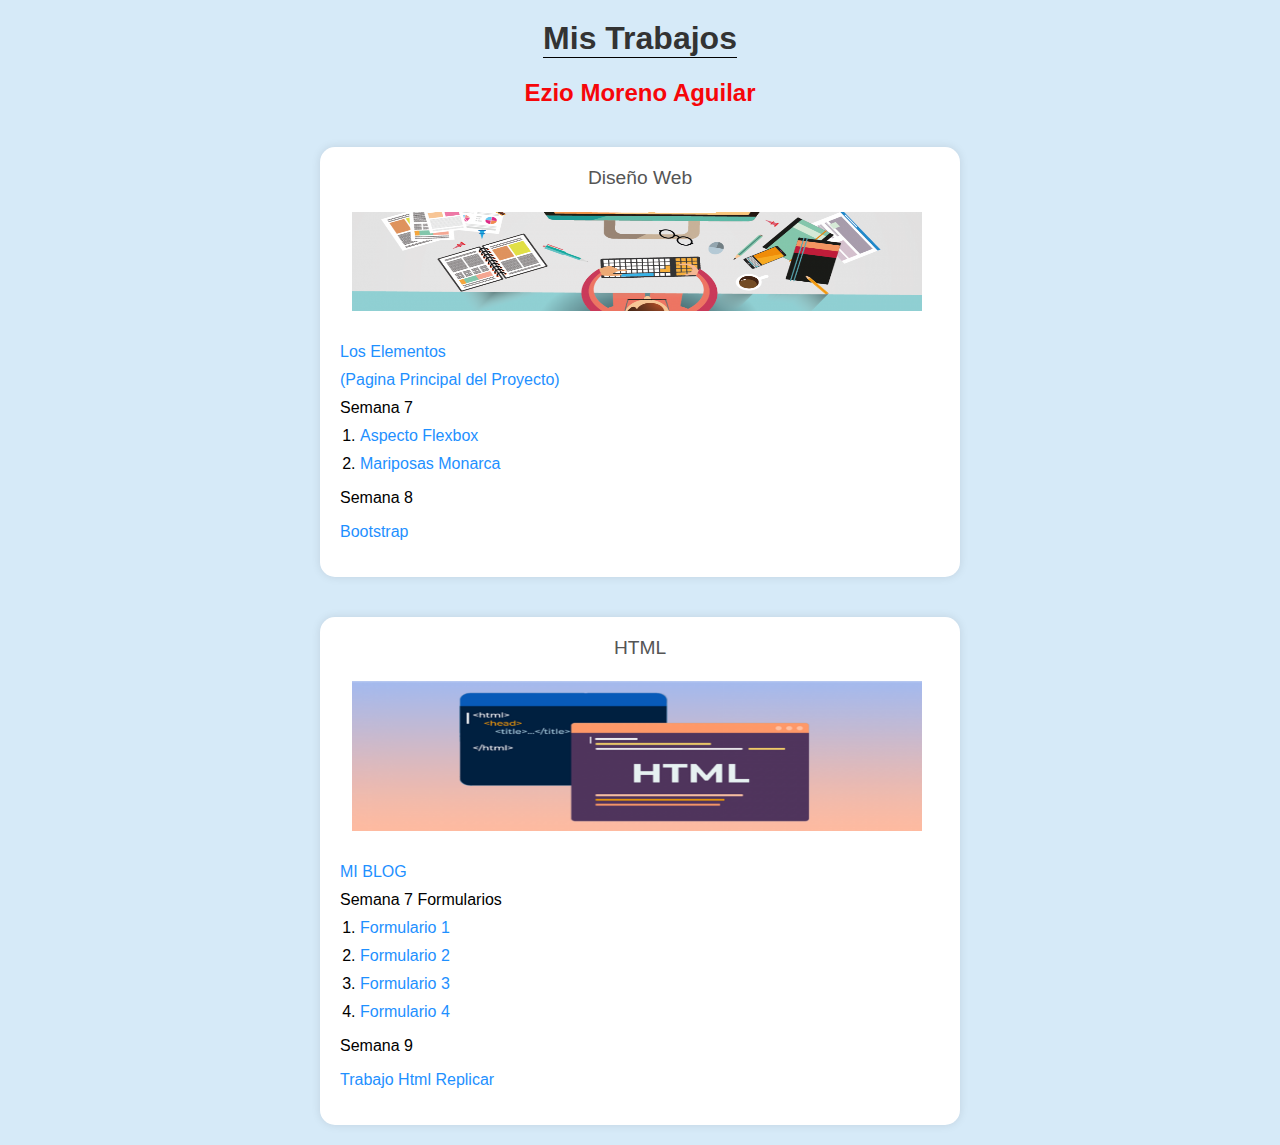
<file: index.html>
<!DOCTYPE html>
<html lang="en">
  <head>
    <meta charset="UTF-8" />
    <meta name="viewport" content="width=device-width, initial-scale=1.0" />
    <title>Mis Trabajos</title>
    <link rel="stylesheet" href="Mistrabajos.Css" />
  </head>
  <body>
    <h1>Mis Trabajos</h1>
    <h2>Ezio Moreno Aguilar</h2>
    <div class="Contenedores">
      <div class="Titulo">Diseño Web</div>
      <img class="DiseñoIMG" src="imagendiseño.png" alt="" />
      <ul>
        <li><a href="Degradado.html" target="_blank">Los Elementos</a></li>
        <li>
          <a href="trabajo.html" target="_blank"
            >(Pagina Principal del Proyecto)</a
          >
        </li>
        <li>Semana 7</li>
        <ol>
          <li><a href="Flexbox.html" target="_blank">Aspecto Flexbox</a></li>
          <li>
            <a href="Mariposas.html" target="_blank">Mariposas Monarca</a>
          </li>
        </ol>
      </ul>
      <ul>
        Semana 8
      </ul>
      <ul>
        <li><a href="Bootstrap.html" target="_blank">Bootstrap</a></li>
      </ul>
    </div>

    <div class="Contenedores">
      <div class="Titulo">HTML</div>
      <img class="HtmlIMG" src="imagenhtml.png" alt="" />
      <ul>
        <li><a href="Tarea.html" target="_blank">MI BLOG</a></li>
        <li>Semana 7 Formularios</li>
        <ol>
          <li><a href="Formulario1.html" target="_blank">Formulario 1</a></li>
          <li><a href="Formulario2.html" target="_blank">Formulario 2</a></li>
          <li><a href="Formulario3.html" target="_blank">Formulario 3</a></li>
          <li><a href="Formulario4.html" target="_blank">Formulario 4</a></li>
        </ol>
      </ul>
      <ul>
        Semana 9
      </ul>
      <ul>
        <li>
          <a href="Maquetacion.html" target="_blank">Trabajo Html Replicar</a>
        </li>
      </ul>
    </div>
  </body>
</html>
</file>
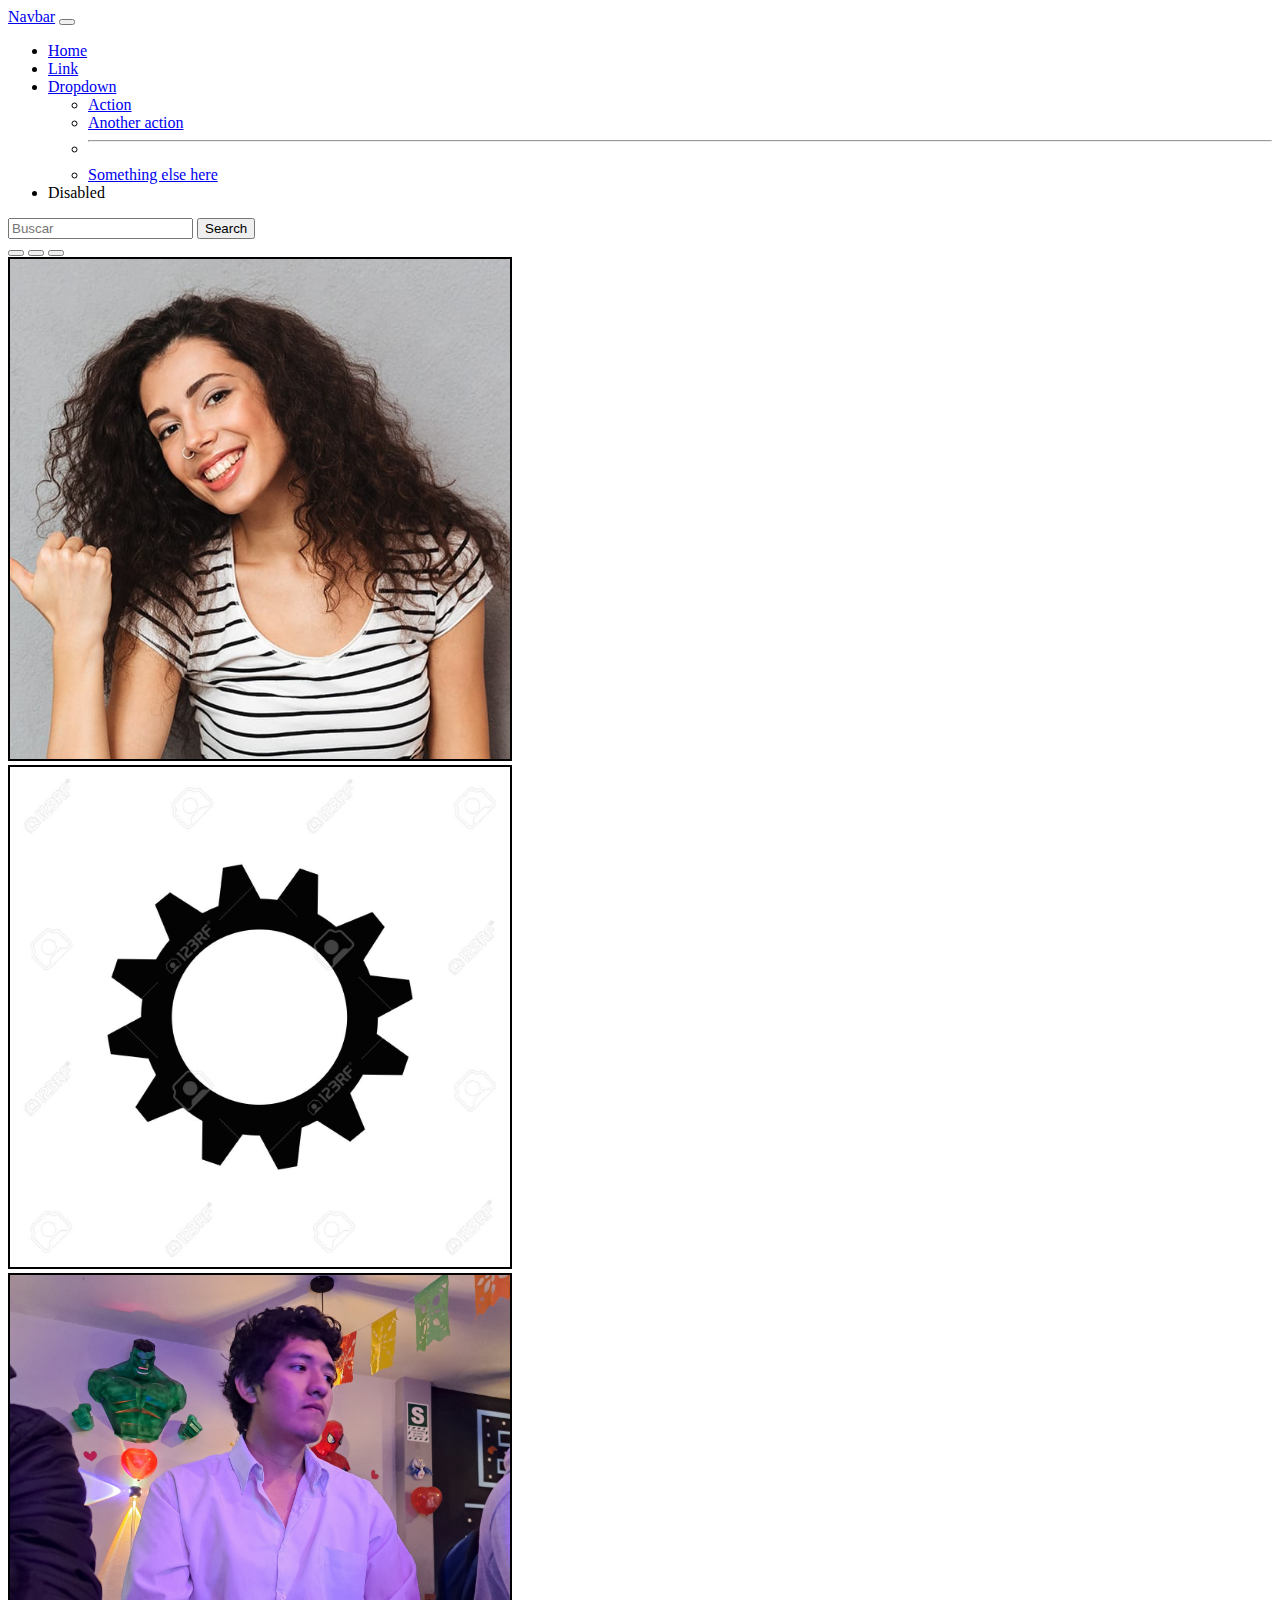
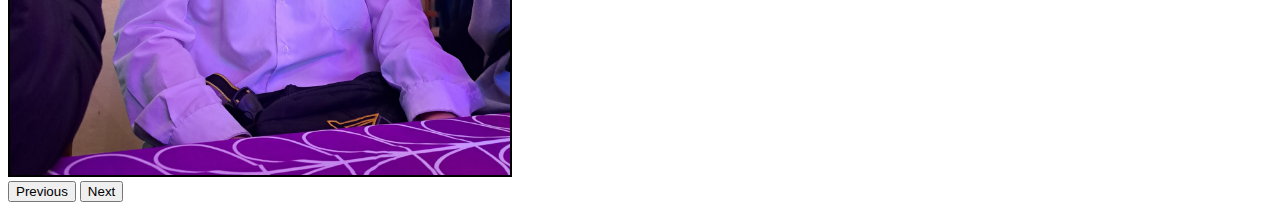
<file: Bootstrap.html>
<!DOCTYPE html>
<html lang="en">
  <head>
    <meta charset="UTF-8" />
    <meta name="viewport" content="width=device-width, initial-scale=1.0" />
    <title>Bootstrap</title>
    <link
      href="https://cdn.jsdelivr.net/npm/bootstrap@5.0.2/dist/css/bootstrap.min.css"
      rel="stylesheet"
      integrity="sha384-EVSTQN3/azprG1Anm3QDgpJLIm9Nao0Yz1ztcQTwFspd3yD65VohhpuuCOmLASjC"
      crossorigin="anonymous"
    />
    <style>
      .carousel-inner img {
        width: 500px;
        height: 500px;
        object-fit: cover;
        border: 2px solid black;
      }
      .carousel-control-prev-icon,
      .carousel-control-next-icon {
        background-color: black;
      }
    </style>
  </head>
  <body>
    <nav class="navbar navbar-expand-lg bg-body-tertiary">
      <div class="container-fluid">
        <a class="navbar-brand" href="#">Navbar</a>
        <button
          class="navbar-toggler"
          type="button"
          data-bs-toggle="collapse"
          data-bs-target="#navbarSupportedContent"
          aria-controls="navbarSupportedContent"
          aria-expanded="false"
          aria-label="Toggle navigation"
        >
          <span class="navbar-toggler-icon"></span>
        </button>
        <div class="collapse navbar-collapse" id="navbarSupportedContent">
          <ul class="navbar-nav me-auto mb-2 mb-lg-0">
            <li class="nav-item">
              <a class="nav-link active" aria-current="page" href="#">Home</a>
            </li>
            <li class="nav-item">
              <a class="nav-link" href="#">Link</a>
            </li>
            <li class="nav-item dropdown">
              <a
                class="nav-link dropdown-toggle"
                href="#"
                role="button"
                data-bs-toggle="dropdown"
                aria-expanded="false"
              >
                Dropdown
              </a>
              <ul class="dropdown-menu">
                <li><a class="dropdown-item" href="#">Action</a></li>
                <li><a class="dropdown-item" href="#">Another action</a></li>
                <li><hr class="dropdown-divider" /></li>
                <li>
                  <a class="dropdown-item" href="#">Something else here</a>
                </li>
              </ul>
            </li>
            <li class="nav-item">
              <a class="nav-link disabled" aria-disabled="true">Disabled</a>
            </li>
          </ul>
          <form class="d-flex" role="search">
            <input
              class="form-control me-2"
              type="search"
              placeholder="Buscar"
              aria-label="Search"
            />
            <button class="btn btn-outline-success" type="submit">
              Search
            </button>
          </form>
        </div>
      </div>
    </nav>
    <div id="carouselExampleIndicators" class="carousel slide">
      <div class="carousel-indicators">
        <button
          type="button"
          data-bs-target="#carouselExampleIndicators"
          data-bs-slide-to="0"
          class="active"
          aria-current="true"
          aria-label="Slide 1"
        ></button>
        <button
          type="button"
          data-bs-target="#carouselExampleIndicators"
          data-bs-slide-to="1"
          aria-label="Slide 2"
        ></button>
        <button
          type="button"
          data-bs-target="#carouselExampleIndicators"
          data-bs-slide-to="2"
          aria-label="Slide 3"
        ></button>
      </div>
      <div class="carousel-inner">
        <div class="carousel-item active">
          <img src="Fondo.jpg" class="d-block mx-auto" alt="..." />
        </div>
        <div class="carousel-item">
          <img src="engranaje.png" class="d-block mx-auto" alt="..." />
        </div>
        <div class="carousel-item">
          <img src="Foto de Torress.jpg" class="d-block mx-auto" alt="..." />
        </div>
      </div>
      <button
        class="carousel-control-prev"
        type="button"
        data-bs-target="#carouselExampleIndicators"
        data-bs-slide="prev"
      >
        <span class="carousel-control-prev-icon" aria-hidden="true"></span>
        <span class="visually-hidden">Previous</span>
      </button>
      <button
        class="carousel-control-next"
        type="button"
        data-bs-target="#carouselExampleIndicators"
        data-bs-slide="next"
      >
        <span class="carousel-control-next-icon" aria-hidden="true"></span>
        <span class="visually-hidden">Next</span>
      </button>
    </div>
    <script
      src="https://cdn.jsdelivr.net/npm/bootstrap@5.0.2/dist/js/bootstrap.bundle.min.js"
      integrity="sha384-MrcW6ZMFYlzcLA8Nl+NtUVF0sA7MsXsP1UyJoMp4YLEuNSfAP+JcXn/tWtIaxVXM"
      crossorigin="anonymous"
    ></script>
  </body>
</html>
</file>
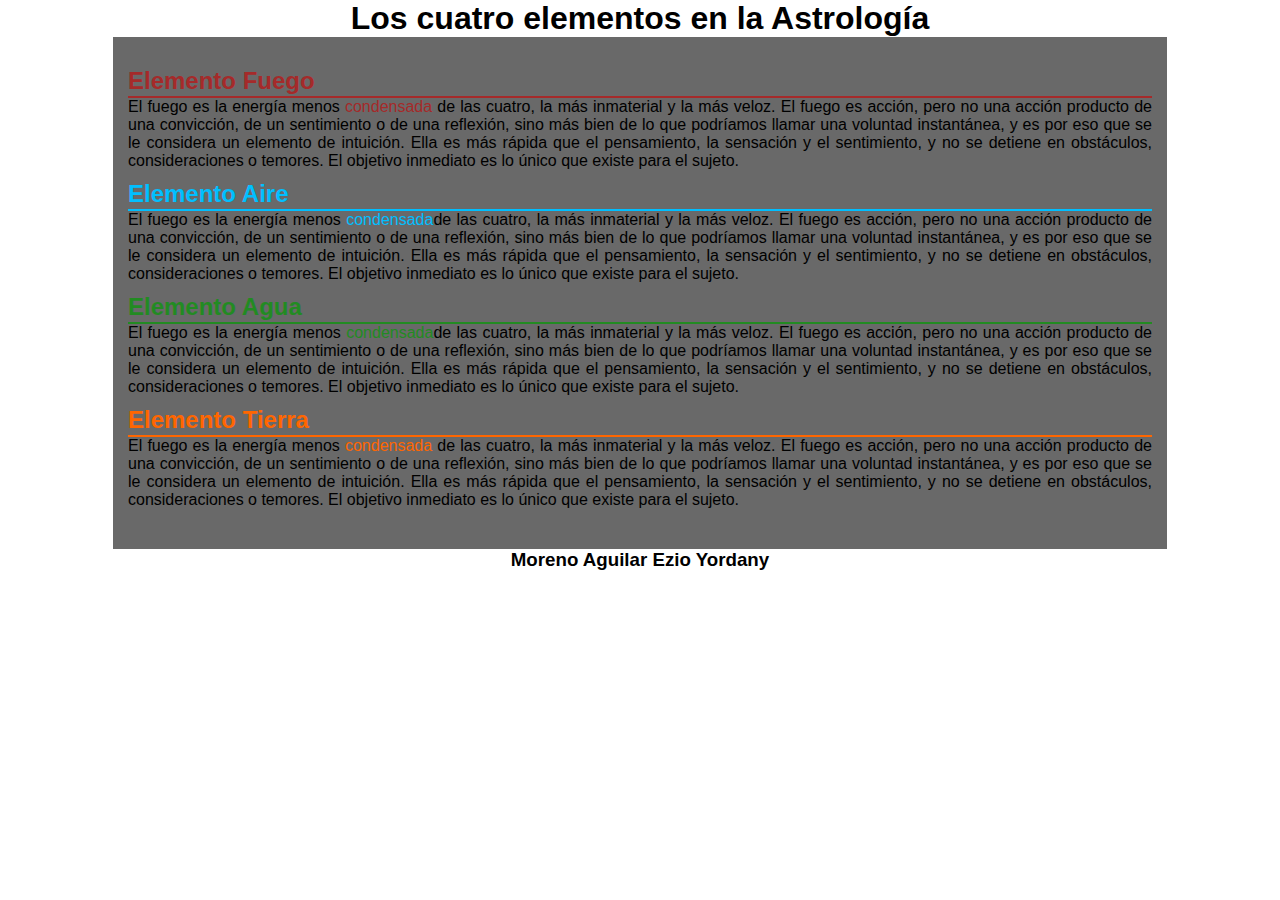
<file: Degradado.html>
<!DOCTYPE html>
<html lang="en">
  <head>
    <meta charset="UTF-8" />
    <meta name="viewport" content="width=device-width, initial-scale=1.0" />
    <title>Los Cuatro Elementos</title>
    <link rel="stylesheet" href="elementos.css" />
  </head>
  <body>
    <h1>Los cuatro elementos en la Astrología</h1>
    <section>
      <article class="Fuego">
        <h2>Elemento Fuego</h2>
        <hr />
        <p>
          El fuego es la energía menos <span class="Fuego">condensada</span> de
          las cuatro, la más inmaterial y la más veloz. El fuego es acción, pero
          no una acción producto de una convicción, de un sentimiento o de una
          reflexión, sino más bien de lo que podríamos llamar una voluntad
          instantánea, y es por eso que se le considera un elemento de
          intuición. Ella es más rápida que el pensamiento, la sensación y el
          sentimiento, y no se detiene en obstáculos, consideraciones o temores.
          El objetivo inmediato es lo único que existe para el sujeto.
        </p>
      </article>

      <article class="Aire">
        <h2>Elemento Aire</h2>
        <hr />
        <p>
          El fuego es la energía menos <span class="Aire">condensada</span>de
          las cuatro, la más inmaterial y la más veloz. El fuego es acción, pero
          no una acción producto de una convicción, de un sentimiento o de una
          reflexión, sino más bien de lo que podríamos llamar una voluntad
          instantánea, y es por eso que se le considera un elemento de
          intuición. Ella es más rápida que el pensamiento, la sensación y el
          sentimiento, y no se detiene en obstáculos, consideraciones o temores.
          El objetivo inmediato es lo único que existe para el sujeto.
        </p>
      </article>

      <article class="Agua">
        <h2>Elemento Agua</h2>
        <hr />
        <p>
          El fuego es la energía menos <span class="Agua">condensada</span>de
          las cuatro, la más inmaterial y la más veloz. El fuego es acción, pero
          no una acción producto de una convicción, de un sentimiento o de una
          reflexión, sino más bien de lo que podríamos llamar una voluntad
          instantánea, y es por eso que se le considera un elemento de
          intuición. Ella es más rápida que el pensamiento, la sensación y el
          sentimiento, y no se detiene en obstáculos, consideraciones o temores.
          El objetivo inmediato es lo único que existe para el sujeto.
        </p>
      </article>

      <article class="Tierra">
        <h2>Elemento Tierra</h2>
        <hr />
        <p>
          El fuego es la energía menos <span class="Tierra">condensada</span> de
          las cuatro, la más inmaterial y la más veloz. El fuego es acción, pero
          no una acción producto de una convicción, de un sentimiento o de una
          reflexión, sino más bien de lo que podríamos llamar una voluntad
          instantánea, y es por eso que se le considera un elemento de
          intuición. Ella es más rápida que el pensamiento, la sensación y el
          sentimiento, y no se detiene en obstáculos, consideraciones o temores.
          El objetivo inmediato es lo único que existe para el sujeto.
        </p>
      </article>
    </section>
    <h3>Moreno Aguilar Ezio Yordany</h3>
  </body>
</html>
</file>
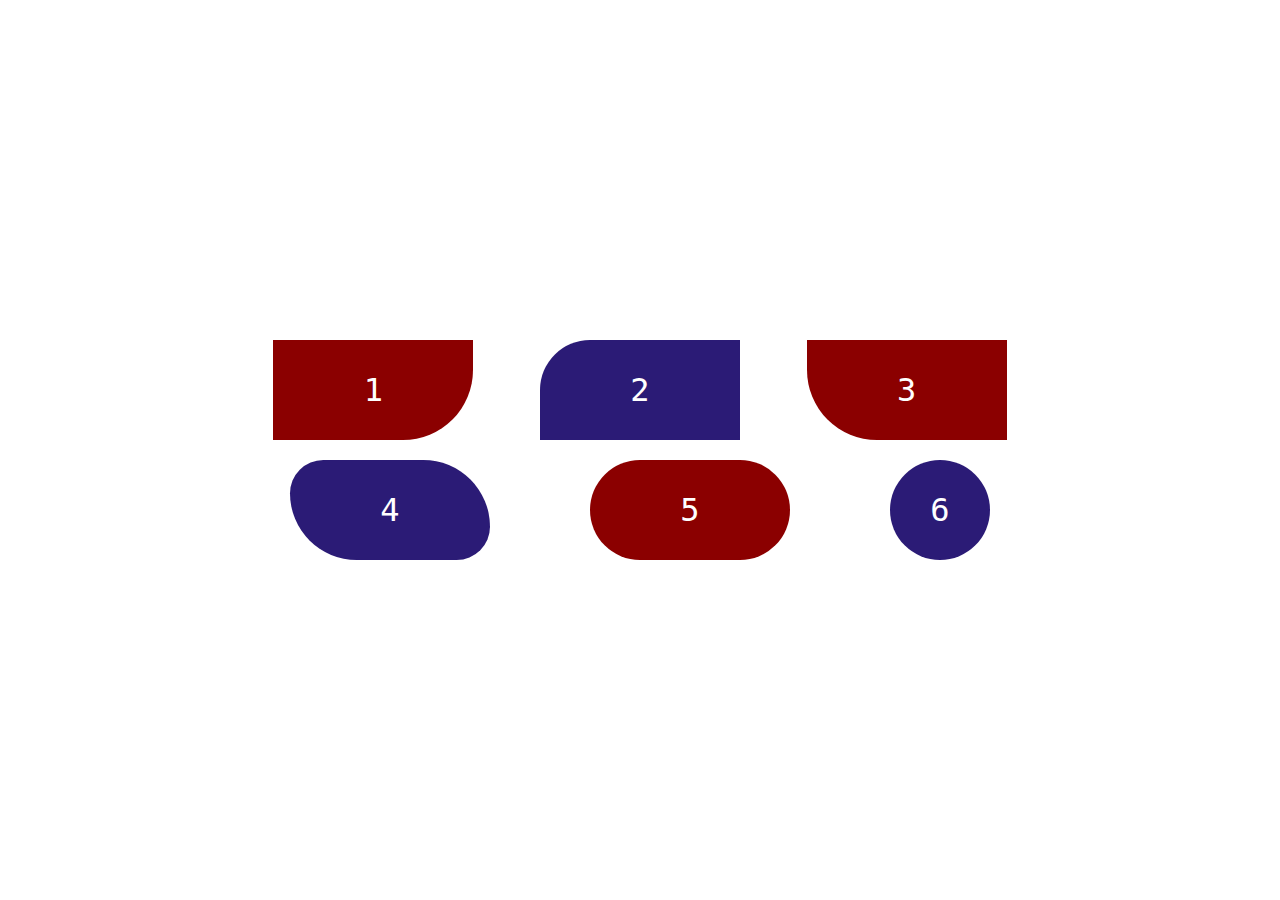
<file: Flexbox.html>
<!DOCTYPE html>
<html lang="es">
  <head>
    <meta charset="UTF-8" />
    <meta name="viewport" content="width=device-width, initial-scale=1.0" />
    <title>Flexbox Layout</title>
    <link rel="stylesheet" href="Flexbox.css" />
  </head>
  <body>
    <div class="Contenedor">
      <div class="fila">
        <div class="box box1">1</div>
        <div class="box box2">2</div>
        <div class="box box3">3</div>
      </div>
      <div class="fila">
        <div class="box box4">4</div>
        <div class="box box5">5</div>
        <div class="box box6">6</div>
      </div>
    </div>
  </body>
</html>
</file>
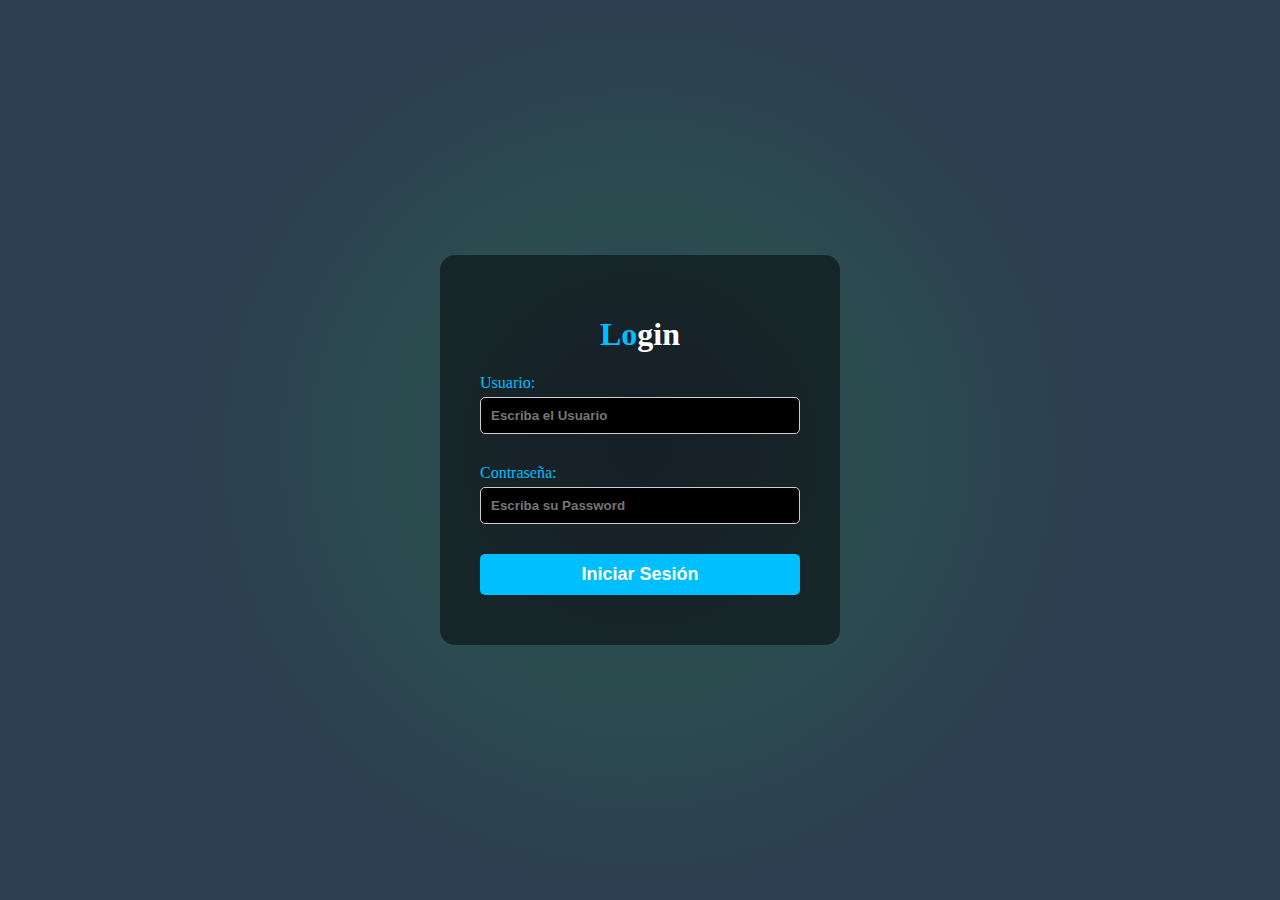
<file: Formulario1.html>
<!DOCTYPE html>
<html lang="es">
  <head>
    <meta charset="UTF-8" />
    <meta name="viewport" content="width=device-width, initial-scale=1.0" />
    <title>Primer Formulario</title>
    <link rel="stylesheet" href="Formulario1.Css"/>
  </head>
  <body>
    <div class="Formulario1">
      <h1><span>Lo</span>gin</h1>
      <form>
        <div class="Grupo">
          <label for="usuario"><span>Usuario:</span></label>
          <input
            id="usuario"
            type="text"
            placeholder="Escriba el Usuario"
            required
          />
        </div>
        <div class="Grupo">
          <label for="contraseña"><span>Contraseña:</span></label>
          <input
            id="contraseña"
            type="password"
            placeholder="Escriba su Password"
            required
          />
        </div>
        <input class="btn" type="submit" value="Iniciar Sesión" />
      </form>
    </div>
  </body>
</html>
</file>
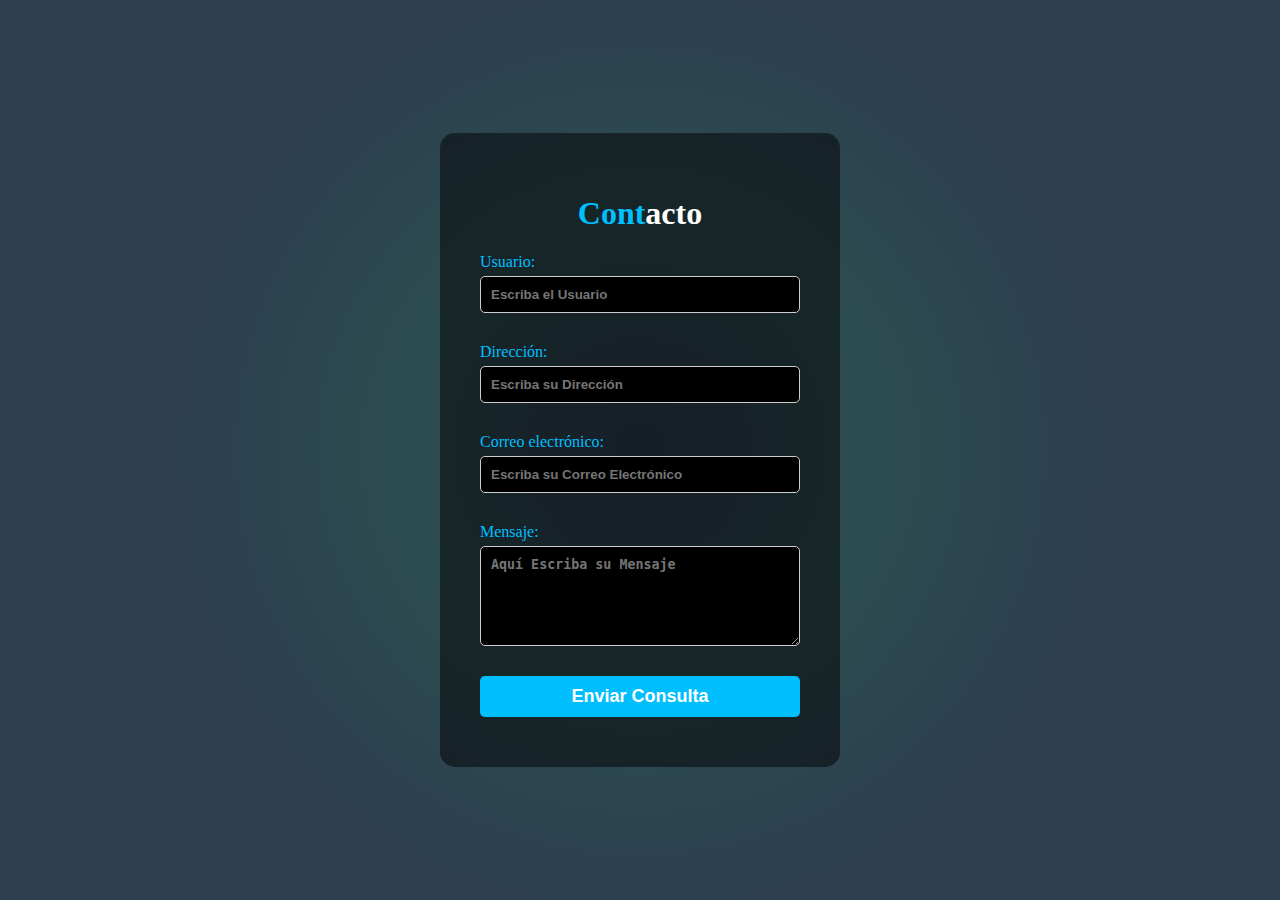
<file: Formulario2.html>
<!DOCTYPE html>
<html lang="es">
  <head>
    <meta charset="UTF-8" />
    <meta name="viewport" content="width=device-width, initial-scale=1.0" />
    <title>Segundo Formulario</title>
    <link rel="stylesheet" href="Formulario2.Css"/>
  </head>
  <body>
    <div class="Formulario2">
      <h1><span>Cont</span>acto</h1>
      <form>
        <div class="Grupo">
          <label for="usuario"><span>Usuario:</span></label>
          <input
            id="usuario"
            type="text"
            placeholder="Escriba el Usuario"
            required
          />
        </div>
        <div class="Grupo">
          <label for="direccion"><span>Dirección:</span></label>
          <input
            id="direccion"
            type="text"
            placeholder="Escriba su Dirección"
            required
          />
        </div>
        <div class="Grupo">
          <label for="correo"><span>Correo electrónico:</span></label>
          <input
            id="correo"
            type="email"
            placeholder="Escriba su Correo Electrónico"
            required
          />
        </div>
        <div class="Grupo">
          <label for="mensaje"><span>Mensaje:</span></label>
          <textarea
            id="mensaje"
            placeholder="Aquí Escriba su Mensaje"
            required
          ></textarea>
        </div>
        <input class="btn" type="submit" value="Enviar Consulta" />
      </form>
    </div>
  </body>
</html>
</file>
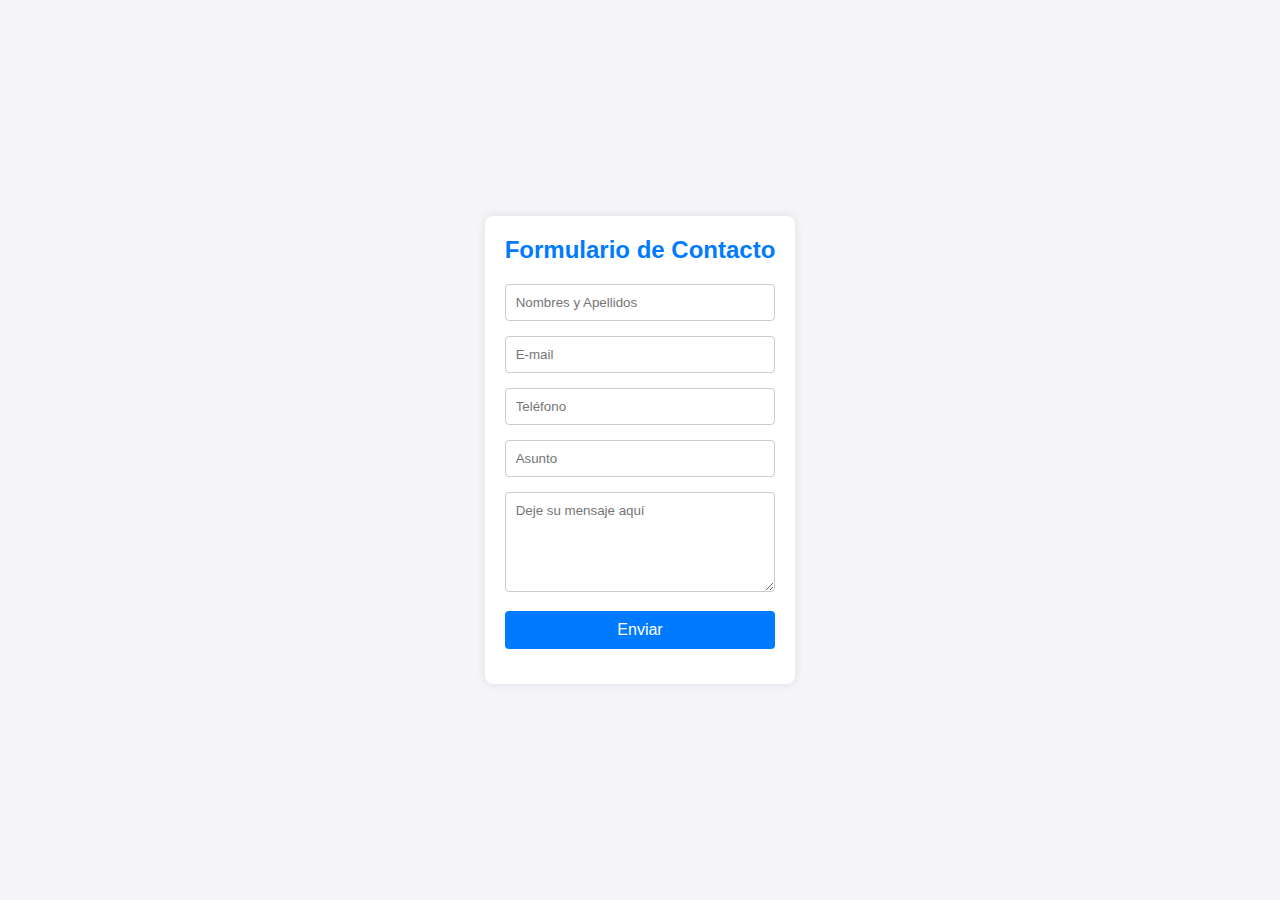
<file: Formulario3.html>
<!DOCTYPE html>
<html lang="es">
  <head>
    <meta charset="UTF-8" />
    <meta name="viewport" content="width=device-width, initial-scale=1.0" />
    <title>Tercer Formulario</title>
    <link rel="stylesheet" href="Formulario3.Css"/>
  </head>
  <body>
    <div class="Contenedor">
      <form>
        <h2>Formulario de Contacto</h2>
        <div class="Grupo">
          <input
            type="text"
            name="name"
            placeholder="Nombres y Apellidos"
            required
          />
        </div>
        <div class="Grupo">
          <input type="email" name="email" placeholder="E-mail" required />
        </div>
        <div class="Grupo">
          <input type="tel" name="phone" placeholder="Teléfono" required />
        </div>
        <div class="Grupo">
          <input type="text" name="subject" placeholder="Asunto" required />
        </div>
        <div class="Grupo">
          <textarea
            name="message"
            placeholder="Deje su mensaje aquí"
            required
          ></textarea>
        </div>
        <div class="Grupo">
          <button type="submit">Enviar</button>
        </div>
      </form>
    </div>
  </body>
</html>
</file>
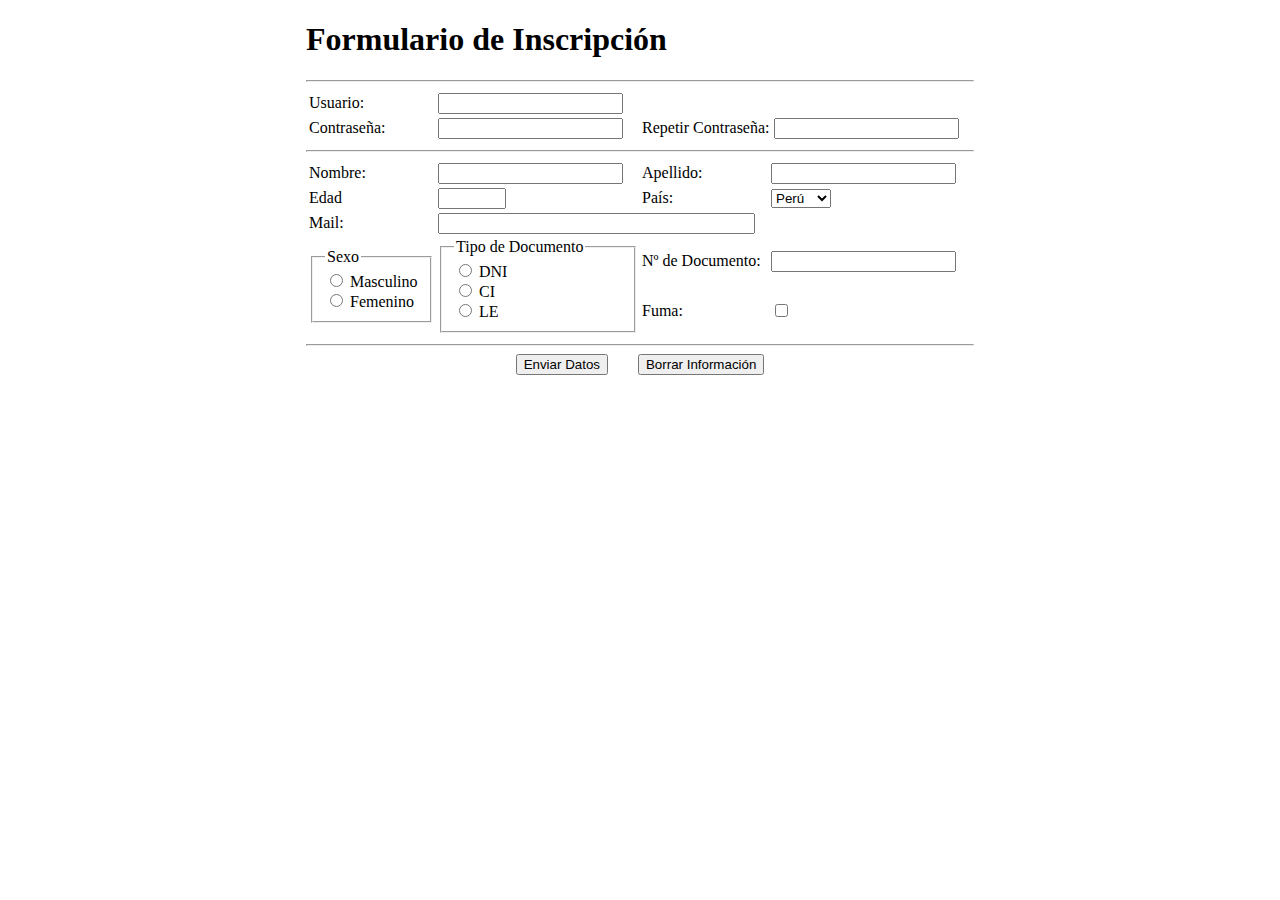
<file: Formulario4.html>
<!DOCTYPE html>
<html lang="es">
  <head>
    <meta charset="UTF-8" />
    <meta name="viewport" content="width=device-width, initial-scale=1.0" />
    <link rel="stylesheet" href="Formulario4.Css" />
    <title>Formulario</title>
  </head>
  <body>
    <form class="Contenedor">
      <h1>Formulario de Inscripción</h1>
      <hr />
      <table>
        <tr>
          <td><label for="Usuario">Usuario:</label></td>
          <td><input type="text" id="Usuario" name="Usuario" required /></td>
        </tr>
        <tr>
          <td><label for="password">Contraseña:</label></td>
          <td>
            <input type="password" id="password" name="password" required />
          </td>
          <td><label for="repeatPassword">Repetir Contraseña:</label></td>
          <td>
            <input
              type="password"
              id="repeatPassword"
              name="repeatPassword"
              required
            />
          </td>
        </tr>
      </table>
      <hr />
      <table>
        <tr>
          <td><label for="Nombre">Nombre:</label></td>
          <td>
            <input type="text" id="Nombre" name="Nombre" required />
          </td>
          <td><label for="Apellido">Apellido:</label></td>
          <td><input type="text" id="Apellido" name="Apellido" required /></td>
        </tr>
        <tr>
          <td><label for="edad">Edad</label></td>
          <td><input type="number" id="edad" name="edad" required /></td>
          <td><label for="Pais">País:</label></td>
          <td>
            <select id="Pais" name="Pais" required>
              <option value="Perú">Perú</option>
              <option value="Brasil">Brasil</option>
              <option value="Argentina">Argentina</option>
            </select>
          </td>
        </tr>
        <tr>
          <td><label for="email">Mail:</label></td>
          <td colspan="2">
            <input
              type="email"
              id="email"
              name="email"
              style="width: 100%"
              required
            />
          </td>
        </tr>
        <tr>
          <td rowspan="2">
            <fieldset>
              <legend>Sexo</legend>
              <label>
                <input type="radio" name="sexo" value="Masculino" required />
                Masculino
              </label>
              <label>
                <input type="radio" name="sexo" value="Femenino" required />
                Femenino
              </label>
            </fieldset>
          </td>
          <td rowspan="2">
            <fieldset>
              <legend>Tipo de Documento</legend>
              <label>
                <input type="radio" name="Documento" value="DNI" required />
                DNI
              </label>
              <label>
                <input type="radio" name="Documento" value="CI" required />
                CI
              </label>
              <label>
                <input type="radio" name="Documento" value="LE" required />
                LE
              </label>
            </fieldset>
          </td>
          <td><label for="Documento">Nº de Documento:</label></td>
          <td>
            <input type="text" id="Documento" name="Documento" required />
          </td>
        </tr>

        <tr>
          <td><label for="Fuma">Fuma:</label></td>
          <td><input type="checkbox" id="fuma" name="fuma" /></td>
        </tr>
      </table>
      <hr />
      <div class="Botones">
        <button type="submit">Enviar Datos</button>
        <button type="reset">Borrar Información</button>
      </div>
    </form>
  </body>
</html>
</file>
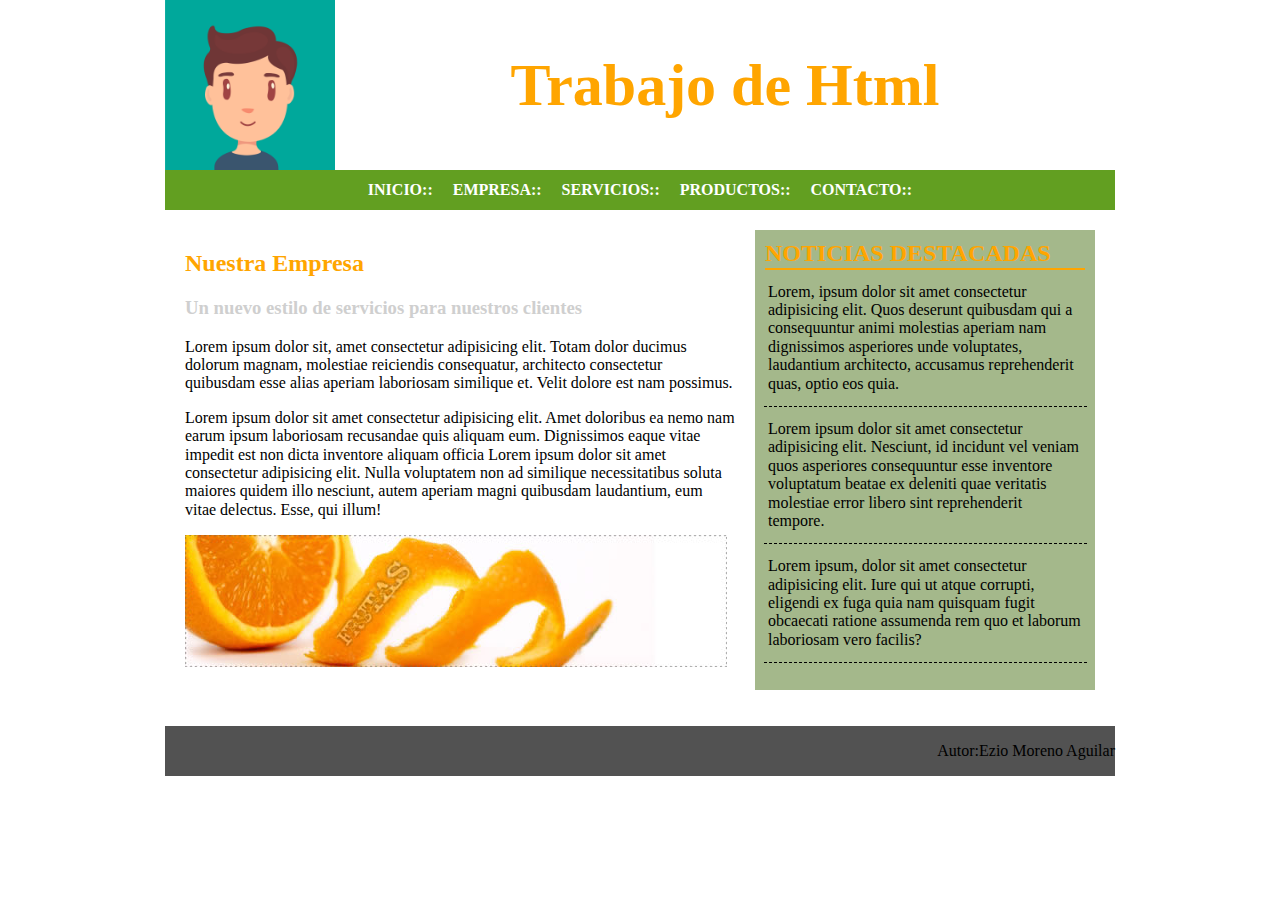
<file: Maquetacion.html>
<!DOCTYPE html>
<html lang="en">
  <head>
    <meta charset="UTF-8" />
    <meta name="viewport" content="width=device-width, initial-scale=1.0" />
    <title>Maquetacion</title>
    <link rel="stylesheet" href="normalize.css" />
    <link rel="stylesheet" href="Maquetacion.Css" />
  </head>
  <body>
    <header>
      <img class="Imagen" src="logo.png" alt="" />
      <h1>Trabajo de Html</h1>
    </header>
    <nav>
      <ul>
        <li><a href="#">INICIO::</a></li>
        <li><a href="#">EMPRESA::</a></li>
        <li><a href="#">SERVICIOS::</a></li>
        <li><a href="#">PRODUCTOS::</a></li>
        <li><a href="#">CONTACTO::</a></li>
      </ul>
    </nav>
    <main>
      <section>
        <h2>Nuestra Empresa</h2>
        <h3>Un nuevo estilo de servicios para nuestros clientes</h3>
        <p>
          Lorem ipsum dolor sit, amet consectetur adipisicing elit. Totam dolor
          ducimus dolorum magnam, molestiae reiciendis consequatur, architecto
          consectetur quibusdam esse alias aperiam laboriosam similique et.
          Velit dolore est nam possimus.
        </p>
        <p>
          Lorem ipsum dolor sit amet consectetur adipisicing elit. Amet
          doloribus ea nemo nam earum ipsum laboriosam recusandae quis aliquam
          eum. Dignissimos eaque vitae impedit est non dicta inventore aliquam
          officia Lorem ipsum dolor sit amet consectetur adipisicing elit. Nulla
          voluptatem non ad similique necessitatibus soluta maiores quidem illo
          nesciunt, autem aperiam magni quibusdam laudantium, eum vitae
          delectus. Esse, qui illum!
        </p>
        <img src="naranja.jpg" alt="" />
      </section>
      <aside>
        <h2>NOTICIAS DESTACADAS</h2>
        <p>
          Lorem, ipsum dolor sit amet consectetur adipisicing elit. Quos
          deserunt quibusdam qui a consequuntur animi molestias aperiam nam
          dignissimos asperiores unde voluptates, laudantium architecto,
          accusamus reprehenderit quas, optio eos quia.
        </p>
        <hr />
        <p>
          Lorem ipsum dolor sit amet consectetur adipisicing elit. Nesciunt, id
          incidunt vel veniam quos asperiores consequuntur esse inventore
          voluptatum beatae ex deleniti quae veritatis molestiae error libero
          sint reprehenderit tempore.
        </p>
        <hr />
        <p>
          Lorem ipsum, dolor sit amet consectetur adipisicing elit. Iure qui ut
          atque corrupti, eligendi ex fuga quia nam quisquam fugit obcaecati
          ratione assumenda rem quo et laborum laboriosam vero facilis?
        </p>
        <hr />
      </aside>
    </main>
    <footer>
      <p>Autor:Ezio Moreno Aguilar</p>
    </footer>
  </body>
</html>
</file>
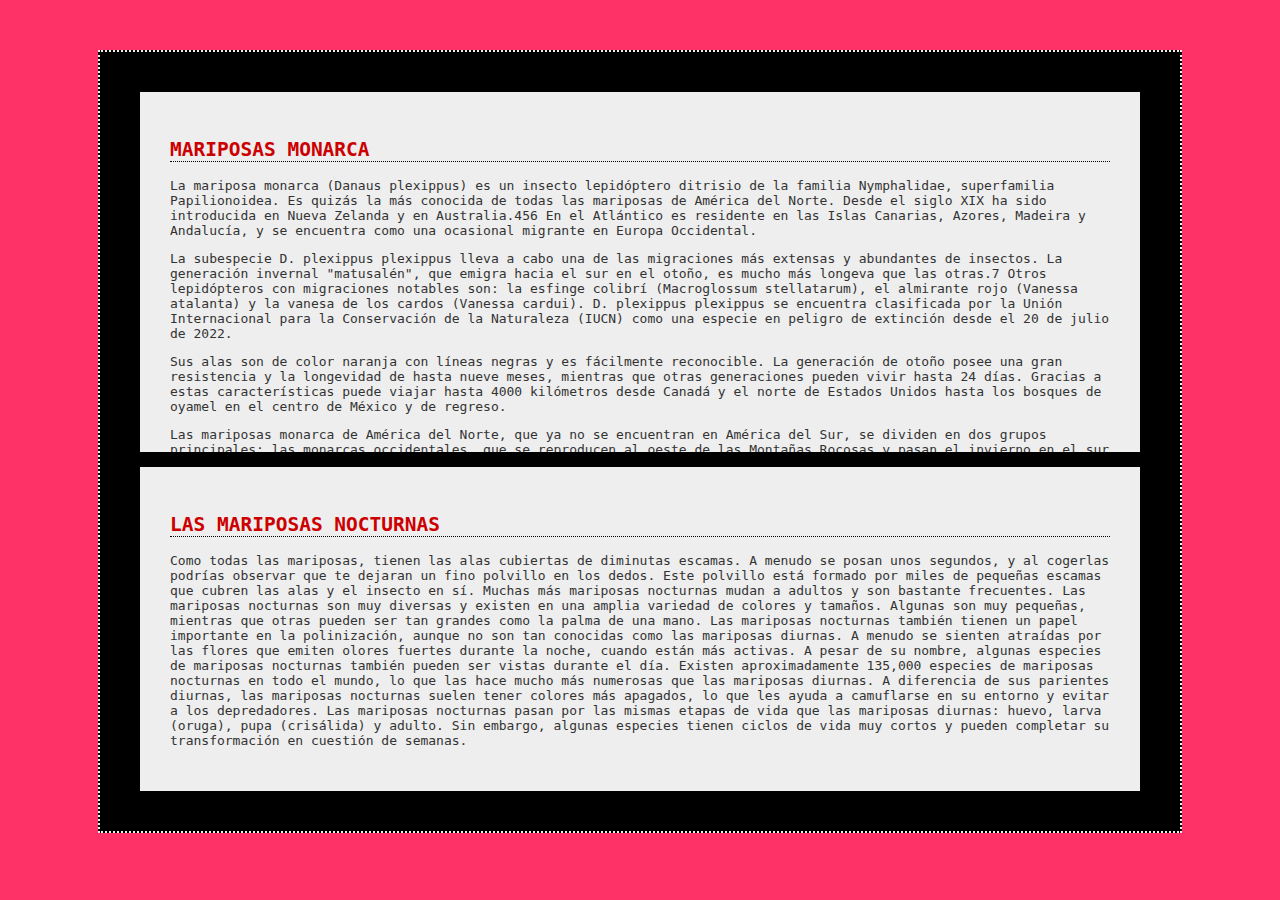
<file: Mariposas.html>
<!DOCTYPE html>
<html lang="es">
  <head>
    <meta charset="UTF-8" />
    <meta name="viewport" content="width=device-width, initial-scale=1.0" />
    <title>Actividad Individual</title>
    <link rel="stylesheet" href="Mariposas.Css" />
  </head>
  <body>
    <div class="Contenedor-Padre">
      <div class="Contenedor1">
        <h2>MARIPOSAS MONARCA</h2>
        <p>
          La mariposa monarca (Danaus plexippus) es un insecto lepidóptero
          ditrisio de la familia Nymphalidae, superfamilia Papilionoidea. Es
          quizás la más conocida de todas las mariposas de América del Norte.
          Desde el siglo XIX ha sido introducida en Nueva Zelanda y en
          Australia.4​5​6​ En el Atlántico es residente en las Islas Canarias,
          Azores, Madeira y Andalucía, y se encuentra como una ocasional
          migrante en Europa Occidental.
        </p>
        <p>
          La subespecie D. plexippus plexippus lleva a cabo una de las
          migraciones más extensas y abundantes de insectos. La generación
          invernal "matusalén", que emigra hacia el sur en el otoño, es mucho
          más longeva que las otras.7​ Otros lepidópteros con migraciones
          notables son: la esfinge colibrí (Macroglossum stellatarum), el
          almirante rojo (Vanessa atalanta) y la vanesa de los cardos (Vanessa
          cardui). D. plexippus plexippus se encuentra clasificada por la Unión
          Internacional para la Conservación de la Naturaleza (IUCN) como una
          especie en peligro de extinción desde el 20 de julio de 2022.
        </p>
        <p>
          Sus alas son de color naranja con líneas negras y es fácilmente
          reconocible. La generación de otoño posee una gran resistencia y la
          longevidad de hasta nueve meses, mientras que otras generaciones
          pueden vivir hasta 24 días. Gracias a estas características puede
          viajar hasta 4000 kilómetros desde Canadá y el norte de Estados Unidos
          hasta los bosques de oyamel en el centro de México y de regreso.
        </p>
        <p>
          Las mariposas monarca de América del Norte, que ya no se encuentran en
          América del Sur, se dividen en dos grupos principales: las monarcas
          occidentales, que se reproducen al oeste de las Montañas Rocosas y
          pasan el invierno en el sur de California; y las monarcas orientales,
          que se reproducen en las Grandes Llanuras y Canadá, y pasan el
          invierno en el centro de México. También hay poblaciones en Hawái;
          Portugal y España; y Australia, Nueva Zelanda y otras partes de
          Oceanía.
        </p>
        <br />
      </div>
      <div class="Contenedor2">
        <h2>LAS MARIPOSAS NOCTURNAS</h2>
        <p>
          Como todas las mariposas, tienen las alas cubiertas de diminutas
          escamas. A menudo se posan unos segundos, y al cogerlas podrías
          observar que te dejaran un fino polvillo en los dedos. Este polvillo
          está formado por miles de pequeñas escamas que cubren las alas y el
          insecto en sí. Muchas más mariposas nocturnas mudan a adultos y son
          bastante frecuentes. Las mariposas nocturnas son muy diversas y
          existen en una amplia variedad de colores y tamaños. Algunas son muy
          pequeñas, mientras que otras pueden ser tan grandes como la palma de
          una mano. Las mariposas nocturnas también tienen un papel importante
          en la polinización, aunque no son tan conocidas como las mariposas
          diurnas. A menudo se sienten atraídas por las flores que emiten olores
          fuertes durante la noche, cuando están más activas. A pesar de su
          nombre, algunas especies de mariposas nocturnas también pueden ser
          vistas durante el día. Existen aproximadamente 135,000 especies de
          mariposas nocturnas en todo el mundo, lo que las hace mucho más
          numerosas que las mariposas diurnas. A diferencia de sus parientes
          diurnas, las mariposas nocturnas suelen tener colores más apagados, lo
          que les ayuda a camuflarse en su entorno y evitar a los depredadores.
          Las mariposas nocturnas pasan por las mismas etapas de vida que las
          mariposas diurnas: huevo, larva (oruga), pupa (crisálida) y adulto.
          Sin embargo, algunas especies tienen ciclos de vida muy cortos y
          pueden completar su transformación en cuestión de semanas.
        </p>
      </div>
    </div>
  </body>
</html>
</file>
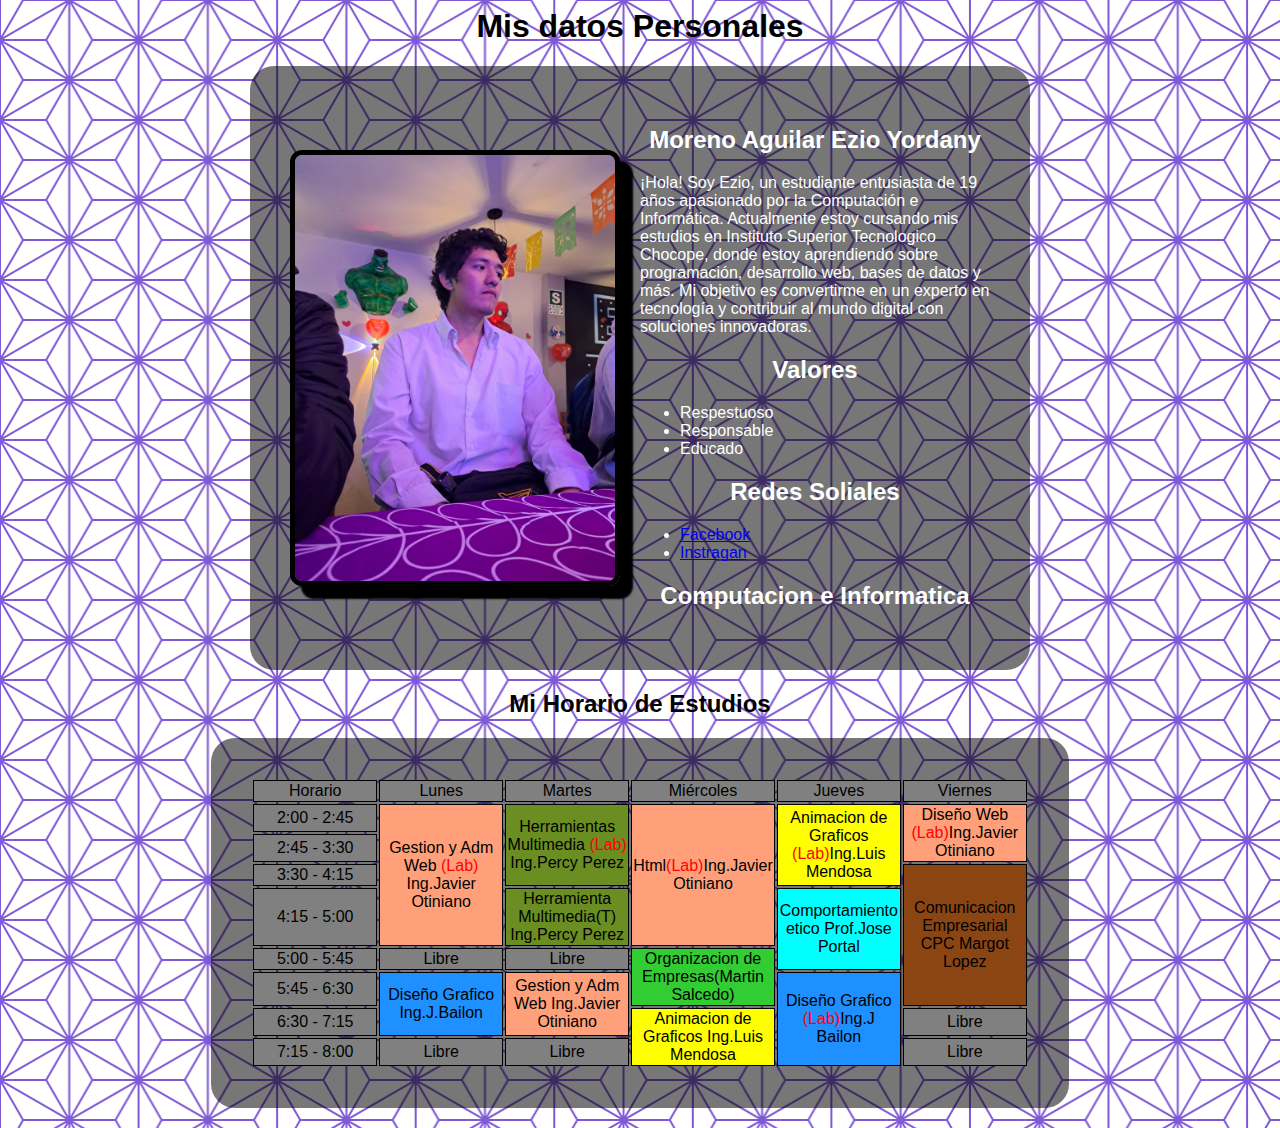
<file: Tarea.html>
<html lang="en">
  <head>
    <meta charset="UTF-8" />
    <meta name="viewport" content="width=device-width, initial-scale=1.0" />
    <title>Mis datos Personales</title>
    <link rel="stylesheet" href="Estilos.css" />
  </head>
  <body>
    <h1>Mis datos Personales</h1>
    <div id="Carta">
      <img class="Foto" src="Foto de Torress.jpg" alt="Foto de Amigo" />
      <div id="Informacion">
        <h2>Moreno Aguilar Ezio Yordany</h2>
        <p>
          ¡Hola! Soy Ezio, un estudiante entusiasta de 19 años apasionado por la
          Computación e Informática. Actualmente estoy cursando mis estudios en
          Instituto Superior Tecnologico Chocope, donde estoy aprendiendo sobre
          programación, desarrollo web, bases de datos y más. Mi objetivo es
          convertirme en un experto en tecnología y contribuir al mundo digital
          con soluciones innovadoras.
        </p>
        <h2>Valores</h2>
        <ul>
          <li>Respestuoso</li>
          <li>Responsable</li>
          <li>Educado</li>
        </ul>
        <h2>Redes Soliales</h2>
        <ul id="Redes">
          <li><a href="https://www.facebook.com/">Facebook</a></li>
          <li><a href="https://www.instagram.com/">Instragan</a></li>
        </ul>
        <h2>Computacion e Informatica</h2>
      </div>
    </div>
    <h2>Mi Horario de Estudios</h2>
    <div id="CartaHorario">
      <table>
        <tr id="Cabezera">
          <td>Horario</td>
          <td>Lunes</td>
          <td>Martes</td>
          <td>Miércoles</td>
          <td>Jueves</td>
          <td>Viernes</td>
        </tr>
        <tr>
          <td class="Hora">2:00 - 2:45</td>
          <td class="Otiniano" rowspan="4">
            Gestion y Adm Web <span>(Lab)</span> Ing.Javier Otiniano
          </td>
          <td class="Percy" rowspan="3">
            Herramientas Multimedia <span>(Lab)</span> Ing.Percy Perez
          </td>
          <td class="Otiniano" rowspan="4">
            Html<span>(Lab)</span>Ing.Javier Otiniano
          </td>
          <td class="Luis" rowspan="3">
            Animacion de Graficos <span>(Lab)</span>Ing.Luis Mendosa
          </td>
          <td class="Otiniano" rowspan="2">
            Diseño Web <span>(Lab)</span>Ing.Javier Otiniano
          </td>
        </tr>
        <tr>
          <td class="Hora">2:45 - 3:30</td>
        </tr>
        <tr>
          <td class="Hora">3:30 - 4:15</td>
          <td class="Tutora" rowspan="4">
            Comunicacion Empresarial CPC Margot Lopez
          </td>
        </tr>
        <tr>
          <td class="Hora">4:15 - 5:00</td>
          <td class="Percy">Herramienta Multimedia(T) Ing.Percy Perez</td>
          <td class="Jose" rowspan="2">
            Comportamiento etico Prof.Jose Portal
          </td>
        </tr>
        <tr>
          <td class="Hora">5:00 - 5:45</td>
          <td class="Libre">Libre</td>
          <td class="Libre">Libre</td>
          <td class="Martin" rowspan="2">
            Organizacion de Empresas(Martin Salcedo)
          </td>
        </tr>
        <tr>
          <td class="Hora">5:45 - 6:30</td>
          <td class="Bailon" rowspan="2">Diseño Grafico Ing.J.Bailon</td>
          <td class="Otiniano" rowspan="2">
            Gestion y Adm Web Ing.Javier Otiniano
          </td>
          <td class="Bailon" rowspan="3">
            Diseño Grafico <span>(Lab)</span>Ing.J Bailon
          </td>
        </tr>
        <tr>
          <td class="Hora">6:30 - 7:15</td>
          <td class="Luis" rowspan="2">
            Animacion de Graficos Ing.Luis Mendosa
          </td>
          <td class="Libre">Libre</td>
        </tr>
        <tr>
          <td class="Hora">7:15 - 8:00</td>
          <td class="Libre">Libre</td>
          <td class="Libre">Libre</td>
          <td class="Libre">Libre</td>
        </tr>
      </table>
    </div>
  </body>
</html>
</file>
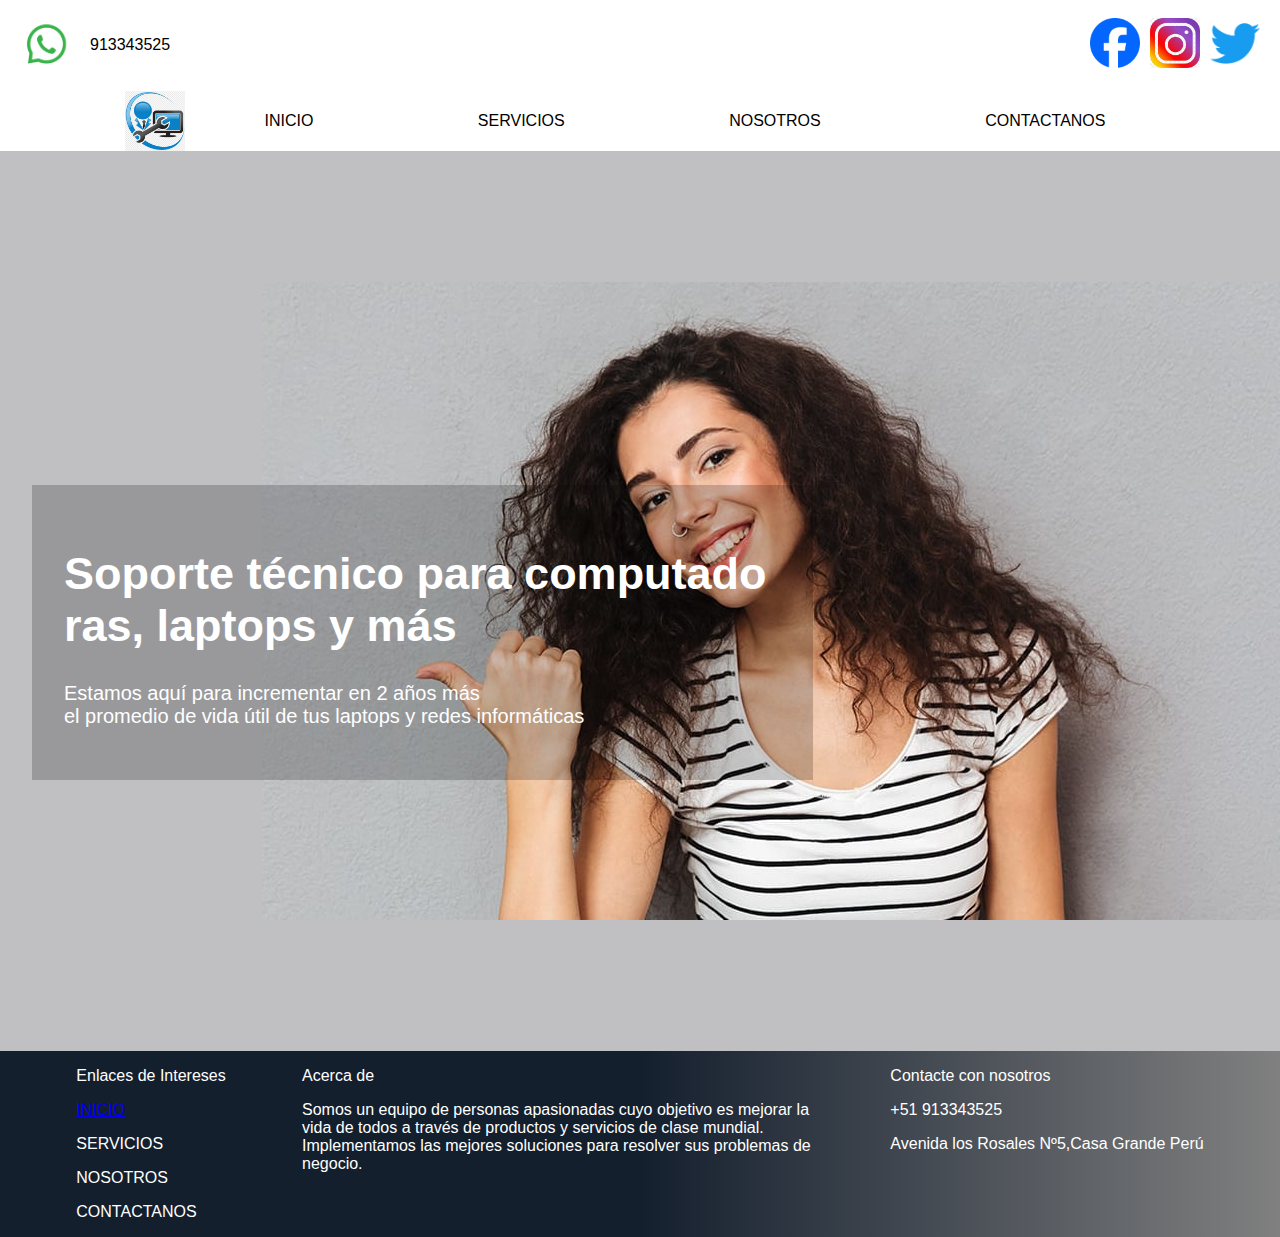
<file: trabajo.html>
<!DOCTYPE html>
<html lang="en">
  <head>
    <meta charset="UTF-8" />
    <meta name="viewport" content="width=device-width, initial-scale=1.0" />
    <title>TechRescue Team</title>
    <link rel="stylesheet" href="trabajo.css " />
  </head>
  <body>
    <div class="nuevo">
      <div class="Whasap">
        <img class="logo" src="wasap.jpg" alt="wasap" />
        <p>913343525</p>
      </div>
      <div class="redes">
        <a href="https://www.facebook.com/PaginaOficialIESTPChocope">
          <img class="nue" src="facebook.png" alt="Facebook" />
        </a>
        <a href="https://www.instagram.com/">
          <img class="insta" src="Intragan.png" alt="Instagram" />
        </a>
        <a href="https://twitter.com/">
          <img class="twiter" src="twiter.png" alt="Instagram" />
        </a>
      </div>
    </div>
    <div id="menu">
      <img class="imagen" src="compu.png" alt="" />
      <ul>
        <div class="borde">
          <li class="InicoPagina"><a href="trabajo.html">INICIO </a></li>
          <li class="item-r"><a href="#">SERVICIOS </a></li>
          <li class="item-r"><a href="#">NOSOTROS </a></li>
          <li class="item-r"><a href="#">CONTACTANOS </a></li>
          <br />
        </div>
      </ul>
    </div>

    <div class="contenedor">
      <div class="descripcion">
        <h1>Soporte técnico para computadoras, laptops y más</h1>
        <p style="font-size: 20px">
          Estamos aquí para incrementar en 2 años más <br />
          el promedio de vida útil de tus laptops y redes informáticas
        </p>
      </div>
    </div>

    <footer class="pie">
      <section>
        <p>Enlaces de Intereses</p>
        <a href="trabajo.html">INICIO</a>
        <p>SERVICIOS</p>
        <p>NOSOTROS</p>
        <p>CONTACTANOS</p>
      </section>
      <div class="Cerca">
        <p>Acerca de</p>
        <p>
          Somos un equipo de personas apasionadas cuyo objetivo es mejorar la
          vida de todos a través de productos y servicios de clase mundial.
          Implementamos las mejores soluciones para resolver sus problemas de
          negocio.
        </p>
      </div>
      <div>
        <p>Contacte con nosotros</p>
        <p>+51 913343525</p>
        <div>
          <p>Avenida los Rosales Nº5,Casa Grande Perú</p>
        </div>
      </div>
    </footer>
  </body>
</html>
</file>
<file: Mistrabajos.Css>
body {
  font-family: Arial, sans-serif;
  background-color: #d6eaf8;
  margin: 0;
  padding: 0;
  display: flex;
  justify-content: center;
  align-items: center;
  min-height: 100vh;
  flex-direction: column;
}

h1 {
  color: #333;
  margin-top: 20px;
  border-bottom: 1px solid black;
}

h2 {
  margin-top: 0;
  color: #f6060a;
}

.Contenedores {
  background: #fff;
  padding: 20px;
  box-shadow: 0 0 10px rgba(0, 0, 0, 0.1);
  margin: 20px;
  width: 80%;
  max-width: 600px;
  border-radius: 15px;
}

.Titulo {
  font-size: 1.2em;
  margin-bottom: 10px;
  color: #555;
  text-align: center;
}
.DiseñoIMG {
  width: 570px;
  height: 100px;
  padding: 2%;
}
.HtmlIMG {
  width: 570px;
  height: 150px;
  padding: 2%;
}
ul {
  list-style-type: none;
  padding: 0;
}

li {
  margin: 10px 0;
}

a {
  color: #1e90ff;
  text-decoration: none;
}

a:hover {
  text-decoration: underline;
}

ol {
  margin-left: 20px;
  padding-left: 0;
}
</file>
<file: elementos.css>
* {
  margin: 0;
  padding: 0;
  font-family: Arial, Helvetica, sans-serif;
}

p {
  text-align: justify;
  margin-bottom: 10px;
}

section {
  background-color: #696969;
  width: 80%;
  margin: 0 auto;
  padding: 30px 15px;
}

h1 {
  text-align: center;
}

h2 {
  margin-bottom: 1px;
}

.Fuego h2 {
  color: brown;
}

.Aire h2 {
  color: #00bfff;
}

.Agua h2 {
  color: #228b22;
}

.Tierra h2 {
  color: #ff6600;
}

.Tierra span {
  color: #ff6600;
}

.Fuego span {
  color: brown;
}

.Aire span {
  color: #00bfff;
}

.Agua span {
  color: #228b22;
}

h3 {
  text-align: center;
}
.Fuego hr {
  border: 1px solid brown;
}

.Aire hr {
  border: 1px solid #00bfff;
}

.Agua hr {
  border: 1px solid #228b22;
}

.Tierra hr {
  border: 1px solid #ff6600;
}
</file>
<file: Flexbox.css>
:root {
  --Color-rojo: #8b0000;
  --Color-azul: #2b1b76;
  --fuente-contenido: monospace;
  --Color-Letra: #ffffff;
}
body {
  display: flex;
  justify-content: space-around;
  align-items: center;
  height: 100vh;
  margin: 0;
  font-family: var(--fuente-contenido);
}

.Contenedor {
  display: flex;
  flex-direction: column;
  width: 90%;
  max-width: 800px;
  color: var(--Color-Letra);
}

.fila {
  display: flex;
  justify-content: space-around;
  width: 100%;
}

.box {
  display: flex;
  justify-content: center;
  align-items: center;
  font-size: 2rem;
  margin: 10px;
  width: 150px;
  height: 100px;
}

.box1 {
  background-color: var(--Color-rojo);
  border-bottom-right-radius: 70px;
  width: 200px;
}

.box2 {
  background-color: var(--Color-azul);
  border-top-left-radius: 50px;
  width: 200px;
}

.box3 {
  background-color: var(--Color-rojo);
  border-bottom-left-radius: 70px;
  width: 200px;
}

.box4 {
  background-color: var(--Color-azul);
  border-radius: 50px 100px;
  width: 200px;
}

.box5 {
  background-color: var(--Color-rojo);
  border-radius: 50px;
  width: 200px;
}

.box6 {
  background-color: var(--Color-azul);
  border-radius: 50%;
  width: 100px;
  height: 100px;
}
</file>
<file: Formulario1.Css>
body {
  margin: 0;
  padding: 0;
  font-family: "Times New Roman", Times, serif;
  background: rgb(44, 62, 80);
  background: radial-gradient(
    circle,
    rgba(44, 62, 80, 1) 1%,
    rgba(44, 77, 80, 1) 30%,
    rgba(44, 62, 80, 1) 59%
  );
  height: 100vh;
  display: flex;
  align-items: center;
  justify-content: center;
}

@keyframes Derecha {
  from {
    transform: translateX(100%);
  }
  to {
    transform: translateX(0);
  }
}

.Formulario1 {
  width: 320px;
  padding: 40px;
  background: rgba(0, 0, 0, 0.5);
  text-align: center;
  border-radius: 15px;
  color: white;
  animation: Derecha 1s ease-out forwards;
}

.Formulario1 form {
  display: flex;
  flex-direction: column;
  gap: 20px;
}

.Grupo {
  display: flex;
  flex-direction: column;
  gap: 5px;
}

label {
  text-align: left;
}

input[type="text"],
input[type="password"],
.btn {
  width: 100%;
  padding: 10px;
  box-sizing: border-box;
  border-radius: 5px;
  margin-bottom: 10px;
  font-weight: bold;
}

input[type="text"],
input[type="password"] {
  border: 1px solid #ccc;
  background-color: black;
  color: white;
}

span {
  color: #00bfff;
}

.btn {
  background: #00bfff;
  border: none;
  cursor: pointer;
  font-size: 18px;
  color: white;
  transition: 0.3s;
}

.btn:hover {
  background: #009fdd;
}
</file>
<file: Formulario2.Css>
body {
  margin: 0;
  padding: 0;
  font-family: "Times New Roman", Times, serif;
  background: rgb(44, 62, 80);
  background: radial-gradient(
    circle,
    rgba(44, 62, 80, 1) 1%,
    rgba(44, 77, 80, 1) 30%,
    rgba(44, 62, 80, 1) 59%
  );
  height: 100vh;
  display: flex;
  align-items: center;
  justify-content: center;
  overflow: hidden;
}

@keyframes Isquierda {
  from {
    transform: translateX(-100%);
  }
  to {
    transform: translateX(0);
  }
}

.Formulario2 {
  width: 320px;
  padding: 40px;
  background: rgba(0, 0, 0, 0.5);
  text-align: center;
  border-radius: 15px;
  color: white;
  animation: Isquierda 1s ease-out forwards;
}

.Formulario2 form {
  display: flex;
  flex-direction: column;
  gap: 20px;
}

.Grupo {
  display: flex;
  flex-direction: column;
  gap: 5px;
}

label {
  text-align: left;
}

input[type="text"],
input[type="password"],
input[type="email"],
textarea,
.btn {
  width: 100%;
  padding: 10px;
  box-sizing: border-box;
  border-radius: 5px;
  margin-bottom: 10px;
  font-weight: bold;
}

input[type="text"],
input[type="password"],
input[type="email"],
textarea {
  border: 1px solid #ccc;
  background-color: black;
  color: white;
}

textarea {
  resize: vertical;
  min-height: 100px;
}

span {
  color: #00bfff;
}

.btn {
  background: #00bfff;
  border: none;
  cursor: pointer;
  font-size: 18px;
  color: white;
  transition: 0.3s;
}

.btn:hover {
  background: #009fdd;
}
</file>
<file: Formulario3.Css>
* {
  box-sizing: border-box;
  margin: 0;
  padding: 0;
  font-family: Arial, sans-serif;
}

body {
  display: flex;
  justify-content: center;
  align-items: center;
  height: 100vh;
  background-color: #f4f4f9;
}

.Contenedor {
  background-color: white;
  padding: 20px;
  border-radius: 8px;
  box-shadow: 0 0 10px rgba(0, 0, 0, 0.1);
}

h2 {
  margin-bottom: 20px;
  color: #007bff;
  animation: Titulo 2s forwards;
}

.Grupo {
  margin-bottom: 15px;
}

.Grupo input,
.Grupo textarea {
  width: 100%;
  padding: 10px;
  border: 1px solid #ccc;
  border-radius: 4px;
}

.Grupo textarea {
  resize: vertical;
  height: 100px;
}

.Grupo button {
  width: 100%;
  padding: 10px;
  background-color: #007bff;
  border: none;
  border-radius: 4px;
  color: white;
  font-size: 16px;
  cursor: pointer;
}

.Grupo button:hover {
  background-color: #0056b3;
}
@keyframes Titulo {
  0% {
    transform: translateX(0);
  }
  25% {
    transform: translateX(10px);
  }
  50% {
    transform: translateX(0);
  }
  75% {
    transform: translateX(-10px);
  }
  100% {
    transform: translateX(0);
  }
}
</file>
<file: Formulario4.Css>
fieldset {
  display: flex;
  flex-direction: column;
}

table tr td:first-of-type {
  width: 125px;
}
table tr td:nth-of-type(2) {
  width: 200px;
}
div {
  margin: 0 auto;
}
.Contenedor {
  width: fit-content;
  margin: 0 auto;
}
.Botones {
  display: flex;
  justify-content: center;
  gap: 30px;
}
#edad,
#Pais {
  width: 30%;
}
#email {
  max-width: 94%;
}
</file>
<file: Maquetacion.Css>
header {
  width: 950px;
  height: 170px;
  margin: 0 auto;
  display: flex;
}
header h1 {
  color: orange;
  display: flex;
  width: 100%;
  justify-content: center;
  align-items: center;
  font-size: 60px;
}
nav {
  background-color: #629f21;
  width: 950px;
  height: 40px;
  margin: 0 auto;
  text-align: center;
}
nav ul {
  list-style-type: none;
  padding: 0;
  margin: 0;
  height: 100%;
  display: flex;
  justify-content: center;
  align-items: center;
}

nav ul li {
  display: inline;
  margin: 0 10px;
}

nav ul li a {
  color: white;
  text-decoration: none;
  font-weight: bold;
}
main {
  width: 950px;
  height: 500px;
  margin: 0 auto;
}
section {
  width: 550px;
  height: 460px;
  float: left;
  margin-left: 20px;
  margin-top: 20px;
}
section h2 {
  color: orange;
}
section h3 {
  color: #cfcfcf;
}
aside {
  background-color: #a4b88b;
  width: 340px;
  height: 460px;
  float: right;
  margin-right: 20px;
  margin-top: 20px;
}
aside h2 {
  border-bottom: 2px solid orange;
  color: orange;
  margin: 10px;
}
aside p {
  text-align: start;
  padding: 3px;
  margin: 10px;
}

footer {
  background-color: #525252;
  width: 950px;
  height: 50px;
  margin: 0 auto;
}
footer p {
  height: 100%;
  display: flex;
  justify-content: right;
  align-items: center;
}
.Imagen {
  width: 170px;
}
hr {
  width: 95%;
  height: 0;
  border: medium none;
  border-top: 1px dashed rgb(0, 0, 0);
}
</file>
<file: Mariposas.Css>
:root {
  --Color-Rosa: #ff3267;
  --Contenedor-Padre-background-color: #000000;
  --content-background-color: #eee;
  --borde-Blanco: #eee 2px dotted;
  --Relleno-Contenedores: 30px;
  --Relleno-Padre: 40px;
  --fuente-de-letra: monospace;
  --borde-Negro: #000000 1px dotted;
  --Color-Para-h2: #c00;
  --Color-Para-P: #333;
}

body {
  margin: 0;
  font-family: var(--fuente-de-letra);
  background-color: var(--Color-Rosa);
}

.Contenedor-Padre {
  background-color: var(--Contenedor-Padre-background-color);
  margin: 50px auto;
  padding: var(--Relleno-Padre);
  max-width: 1000px;
  display: flex;
  flex-direction: column;
  gap: 15px;
  border: var(--borde-Blanco);
}

.Contenedor1 {
  background-color: var(--content-background-color);
  padding: var(--Relleno-Contenedores);
  overflow-y: scroll;
  max-height: 300px;
}
.Contenedor2 {
  background-color: var(--content-background-color);
  padding: var(--Relleno-Contenedores);
}

h2 {
  color: var(--Color-Para-h2);
  border-bottom: var(--borde-Negro);
}

p {
  color: var(--Color-Para-P);
}
</file>
<file: Estilos.css>
* {
  font-family: Arial, Helvetica, sans-serif;
}
body {
  background-image: url("data:image/svg+xml,<svg id='patternId' width='100%' height='100%' xmlns='http://www.w3.org/2000/svg'><defs><pattern id='a' patternUnits='userSpaceOnUse' width='69.282' height='40' patternTransform='scale(2) rotate(0)'><rect x='0' y='0' width='100%' height='100%' fill='hsla(0,0%,100%,1)'/><path d='M34.641-20v80m34.64-40L0-20m69.282 80L0 20m69.282 0L0 60m69.282-80L0 20m69.282-40v80M0-20v80M34.64 40l11.547-20m11.547 20l11.547 20M34.641 40h23.094m11.547-20L57.735 40M46.188 20L34.641 40l11.547 20h23.094L80.83 40 69.282 20H46.188zM34.641 40l11.547-20m11.547 20l11.547 20M34.641 40h23.094m11.547-20L57.735 40M46.188 20L34.641 40l11.547 20h23.094L80.83 40 69.282 20H46.188zM34.641 0l11.547-20M57.735 0l11.547 20M34.642 0h23.093m11.547-20L57.735 0M46.188-20L34.641 0l11.547 20h23.094L80.83 0 69.282-20H46.188zM34.641 40L23.094 20M11.547 40L0 60m34.64-20H11.548M0 20l11.547 20m11.547-20l11.547 20-11.547 20H0l-11.547-20L0 20h23.094zM34.641 0L23.094-20M11.547 0L0 20M34.64 0H11.548M0-20L11.547 0m11.547-20L34.641 0 23.094 20H0L-11.547 0 0-20h23.094z'  stroke-width='1' stroke='hsla(258.5,59.4%,59.4%,1)' fill='none'/></pattern></defs><rect width='800%' height='800%' transform='translate(0,0)' fill='url(%23a)'/></svg>");
}

#Carta {
  display: flex;
  justify-content: center;
  align-items: center;
  gap: 20px;
  background-color: rgba(0, 0, 0, 0.532);
  padding: 40px;
  width: fit-content;
  border-radius: 24px;
  margin: 0 auto;
  color: white;
}
h2 {
  text-align: center;
}
#Carta #Informacion {
  max-width: 350px;
}
h1 {
  text-align: center;
}
.Foto {
  width: 20rem;
  display: block;
  border: 5px solid rgb(0, 0, 0);
  border-radius: 12px;
  box-shadow: 12px 12px 2px 1px rgb(0, 0, 0);
}
table td {
  border: 1px solid black;
}
span {
  color: red;
}
#CartaHorario {
  display: flex;
  justify-content: center;
  align-items: center;
  gap: 20px;
  background-color: rgba(0, 0, 0, 0.532);
  padding: 40px;
  width: fit-content;
  border-radius: 24px;
  margin: 20px auto;
}
table td {
  width: 120px;
}
#Cabezera {
  background-color: #808080;
  text-align: center;
}
.Hora {
  text-align: center;
  background-color: #808080;
}
.Otiniano {
  background-color: #ffa07a;
  text-align: center;
}
.Tutora {
  background-color: #8b4513;
  text-align: center;
}
.Bailon {
  background-color: #1e90ff;
  text-align: center;
}
.Percy {
  background-color: #6b8e23;
  text-align: center;
}
.Martin {
  background-color: #32cd32;
  text-align: center;
}
.Luis {
  background-color: #ffff00;
  text-align: center;
}
.Jose {
  background-color: #00ffff;
  text-align: center;
}
.Libre {
  background-color: #808080;
  text-align: center;
}
</file>
<file: trabajo.css>
body {
  margin: 0;
  padding: 0;
  font-family: Arial, Helvetica, sans-serif;
}

.nuevo {
  display: flex;
  justify-content: space-between;
  align-items: center;
  padding: 10px 20px;
  background-color: rgba(255, 255, 255, 0.8);
}
.redes {
  display: flex;
  align-items: center;
}
.Whasap {
  display: flex;
  align-items: center;
}
.nue,
.insta {
  width: 50px;
  height: auto;
  margin-left: 10px; /* Espacio entre las imágenes */
}
.nue,
.twiter {
  width: 50px;
  height: auto;
  margin-left: 10px; /* Espacio entre las imágenes */
}

.logo {
  width: 50px;
  margin-right: 20px;
}

.contenedor {
  display: flex;
  flex-direction: column;
  justify-content: center;
  text-align: left;
  height: 100vh;
  background-image: url(Fondo.jpg);
  background-position: right;
  background-repeat: no-repeat;
  background-color: #c0c0c2;
}
.contenedor h1 {
  font-size: 45px;
}

.descripcion {
  margin-left: 2rem;
  max-width: 56%;
  margin-top: 4rem;
  background-color: rgba(0, 0, 0, 0.2);
  padding: 2rem;
  color: white;
  word-break: break-all;
}
.imagen {
  width: 60px;
  margin-left: 30px;
}

#menu {
  display: flex;
  justify-content: center;
  align-items: center;
}

#menu ul {
  list-style: none;
  margin: 0;
  padding: 0;
  text-align: center;
}

#menu ul li {
  display: inline-block;
}

#menu ul li a {
  color: black;
  display: block;
  padding: 20px 80px;
  text-decoration: none;
}

#menu ul li a:hover {
  background-color: #42aab8;
}

.item-r {
  float: center;
}

.texto {
  text-align: center;
  margin-top: 20px;
}

.pie {
  display: flex;
  justify-content: space-evenly;
  background: rgb(0, 22, 255);
  background: rgb(20, 31, 46);
  background: linear-gradient(
    90deg,
    rgba(20, 31, 46, 1) 50%,
    rgba(128, 128, 128, 1) 100%
  );
  color: white;
}
h1 {
  border-radius: 200%;
  animation-name: mov;
  animation-duration: 3s;
  animation: mov 5s ease-out forwards;
}
@keyframes mov {
  from {
    margin-left: 200px;
    width: 800px;
  }
  to {
    margin-left: 0px;
    width: 800px;
  }
  100% {
    color: black;
  }
}
.p .descripcion {
  animation-name: movaparece;
  animation-duration: 10s;
  animation: movaparece 5s ease-out forwards;
}
@keyframes movaparece {
  0% {
    opacity: 0;
    transform: translateY(-20px); /* Mover hacia arriba */
  }
  100% {
    opacity: 1;
    transform: translateY(0); /* Posición original */
  }
}
.Cerca {
  max-width: 40%;
}
</file>
